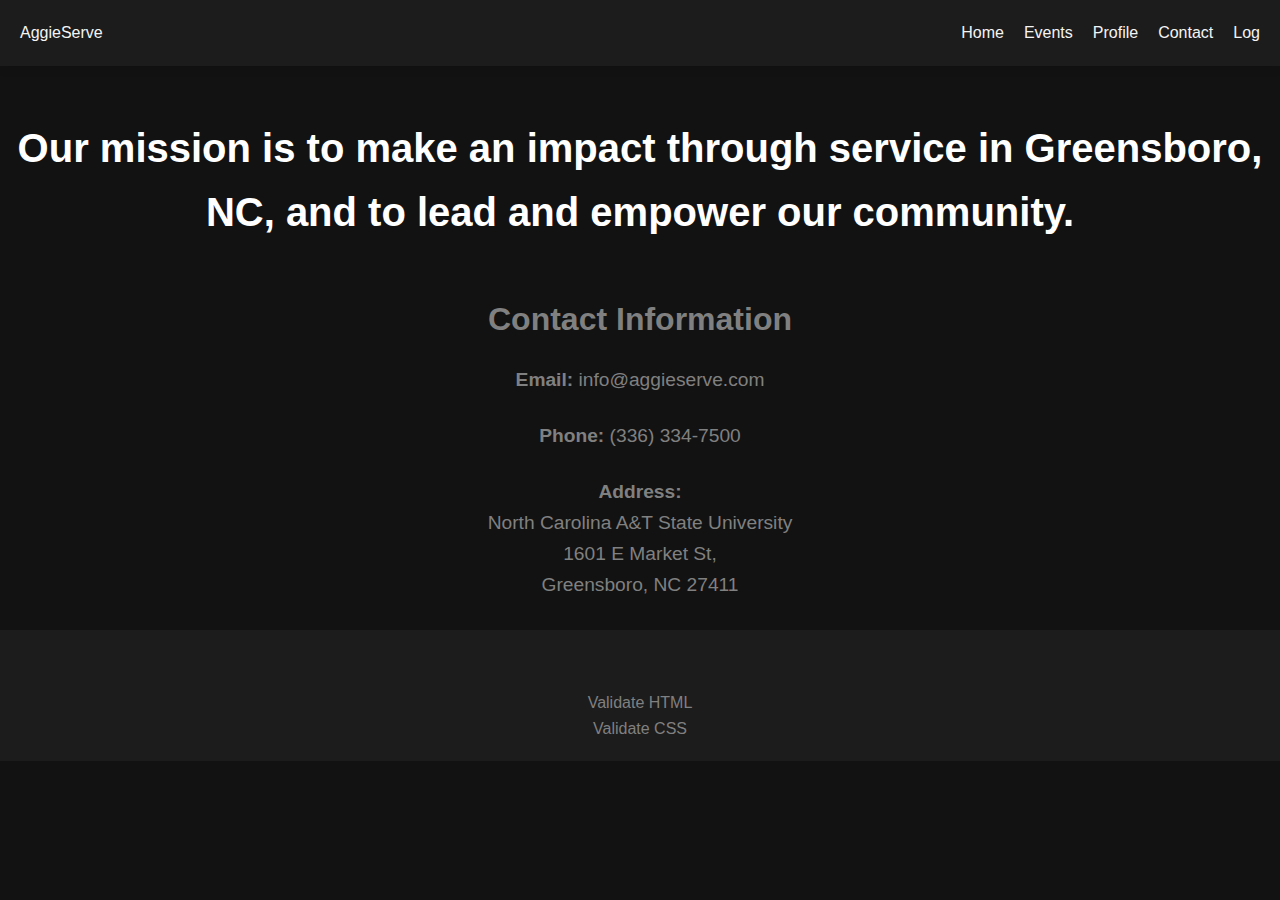
<file: contact.html>
<!DOCTYPE html>
<html lang="en">
<head>
    <meta charset="UTF-8">
    <meta name="viewport" content="width=device-width, initial-scale=1.0">
    <title>Contact Us - AggieServe</title>
    <link rel="stylesheet" href="styles.css">
</head>
<body>
    <!-- Header Section with working links-->
    <header>
        <nav>
            <div class="logo">AggieServe</div>
            <ul>
                <li><a href="index.html">Home</a></li>
                <li><a href="index.html#events">Events</a></li>
                <li><a href="profile.html">Profile</a></li>
                <li><a href="contact.html">Contact</a></li>
	        <li><a href="log.html">Log</a></li>
            </ul>
        </nav>
    </header>

    <!-- Mission Statement Section mission statement will also be displayed at the top-->
    <section class="contact-mission">
        <h1 class="mission-text">Our mission is to make an impact through service in Greensboro, NC, and to lead and empower our community.</h1>
    </section>

    <!-- Contact Information Section: email, address, phone, -->
    <section class="contact-info">
        <h2>Contact Information</h2>
        <p><strong>Email:</strong> info@aggieserve.com</p><br>
        <p><strong>Phone:</strong> (336) 334-7500</p><br>
        <p><strong>Address:</strong> <br>
           North Carolina A&T State University<br> 
           1601 E Market St,<br> 
           Greensboro, NC 27411
        </p>
    </section>

    <!-- Footer Section -->
    <footer>

    </footer>

<footer>
		<a href="https://validator.w3.org/check?uri=referer"
		referrerpolicy="unsafe-url"> Validate HTML </a> <br>

		<a href="https://jigsaw.w3.org/css-validator/check/referer"
		referrerpolicy="unsafe-url"> Validate CSS </a>
</footer>

</body>
</html>
</file>
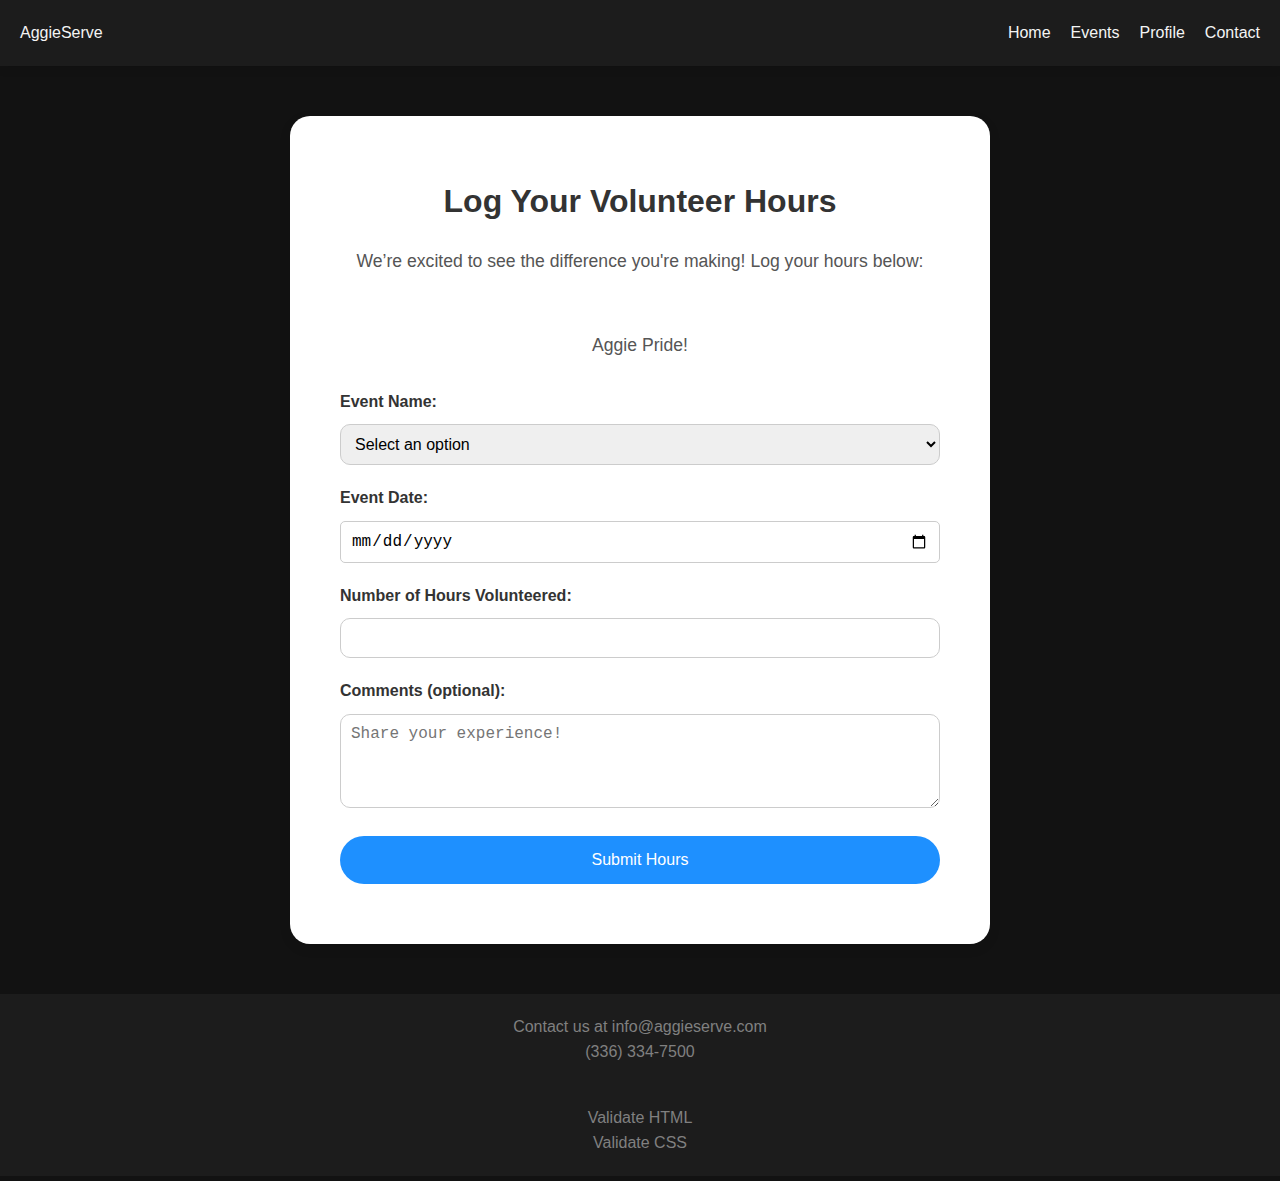
<file: log.html>
<!DOCTYPE html>
<html lang="en">
<head>
    <meta charset="UTF-8">
    <meta name="viewport" content="width=device-width, initial-scale=1.0">
    <title>Log Hours - AggieServe</title>
    <link rel="stylesheet" href="styles.css">
</head>
<body>
    <!-- Header Section -->
    <header>
        <nav>
            <div class="logo">AggieServe</div>
            <ul>
                <li><a href="index.html#home">Home</a></li>
                <li><a href="index.html#events">Events</a></li>
                <li><a href="profile.html">Profile</a></li>
                <li><a href="contact.html">Contact</a></li>
            </ul>
        </nav>
    </header>

    <!-- Log Hours Section where user will select the attended event and fill how many hours he or she volunteered. with a submit button at the end of form. the footer and header also has the consistent information eg validation links. User will also be able to add comments about the event so when we add the event to our history their personal experience will be added to the website as well.-->
    <section id="log-hours" class="log-hours-section">
        <h2 class="wave-text">Log Your Volunteer Hours</h2>
        <p>We’re excited to see the difference you're making! Log your hours below:</p><br>
	<p> Aggie Pride!<p>
<!-- selection menu for the event worked-->
        <div class="log-hours-form">
            <form action="/submit-hours" method="POST">
                <label for="event">Event Name:</label>
                <select id="event" name="event" required>
		    <option value="" disabled selected>Select an option</option>
                    <option value="Community Cleanup">Community Cleanup</option>
                    <option value="Food Bank Volunteering">Food Bank Volunteering</option>
                    <option value="Clock Tower Cleanup">Clock Tower Cleanup</option>
                    <option value="STEM Kids Middle School Visit">STEM Kids Middle School Visit</option>
                    <option value="Community Outreach">Community Outreach</option>
                </select>

                <label for="date">Event Date:</label>
                <input type="date" id="date" name="date" required>

                <label for="hours">Number of Hours Volunteered:</label>
                <input type="number" id="hours" name="hours" min="1" max="24" required>

                <label for="comments">Comments (optional):</label>
                <textarea id="comments" name="comments" rows="4" placeholder="Share your experience!"></textarea>

                <button type="submit" class="cta-btn">Submit Hours</button>
            </form>
        </div>
    </section>

    <!-- Footer Section -->
    <footer>
        <p>Contact us at info@aggieserve.com</p>
	<p>(336) 334-7500</p>
    </footer>

    <script src="scripts.js"></script>
<footer>
		<a href="https://validator.w3.org/check?uri=referer"
		referrerpolicy="unsafe-url"> Validate HTML </a> <br>

		<a href="https://jigsaw.w3.org/css-validator/check/referer"
		referrerpolicy="unsafe-url"> Validate CSS </a>
</footer>

</body>
</html>
</file>
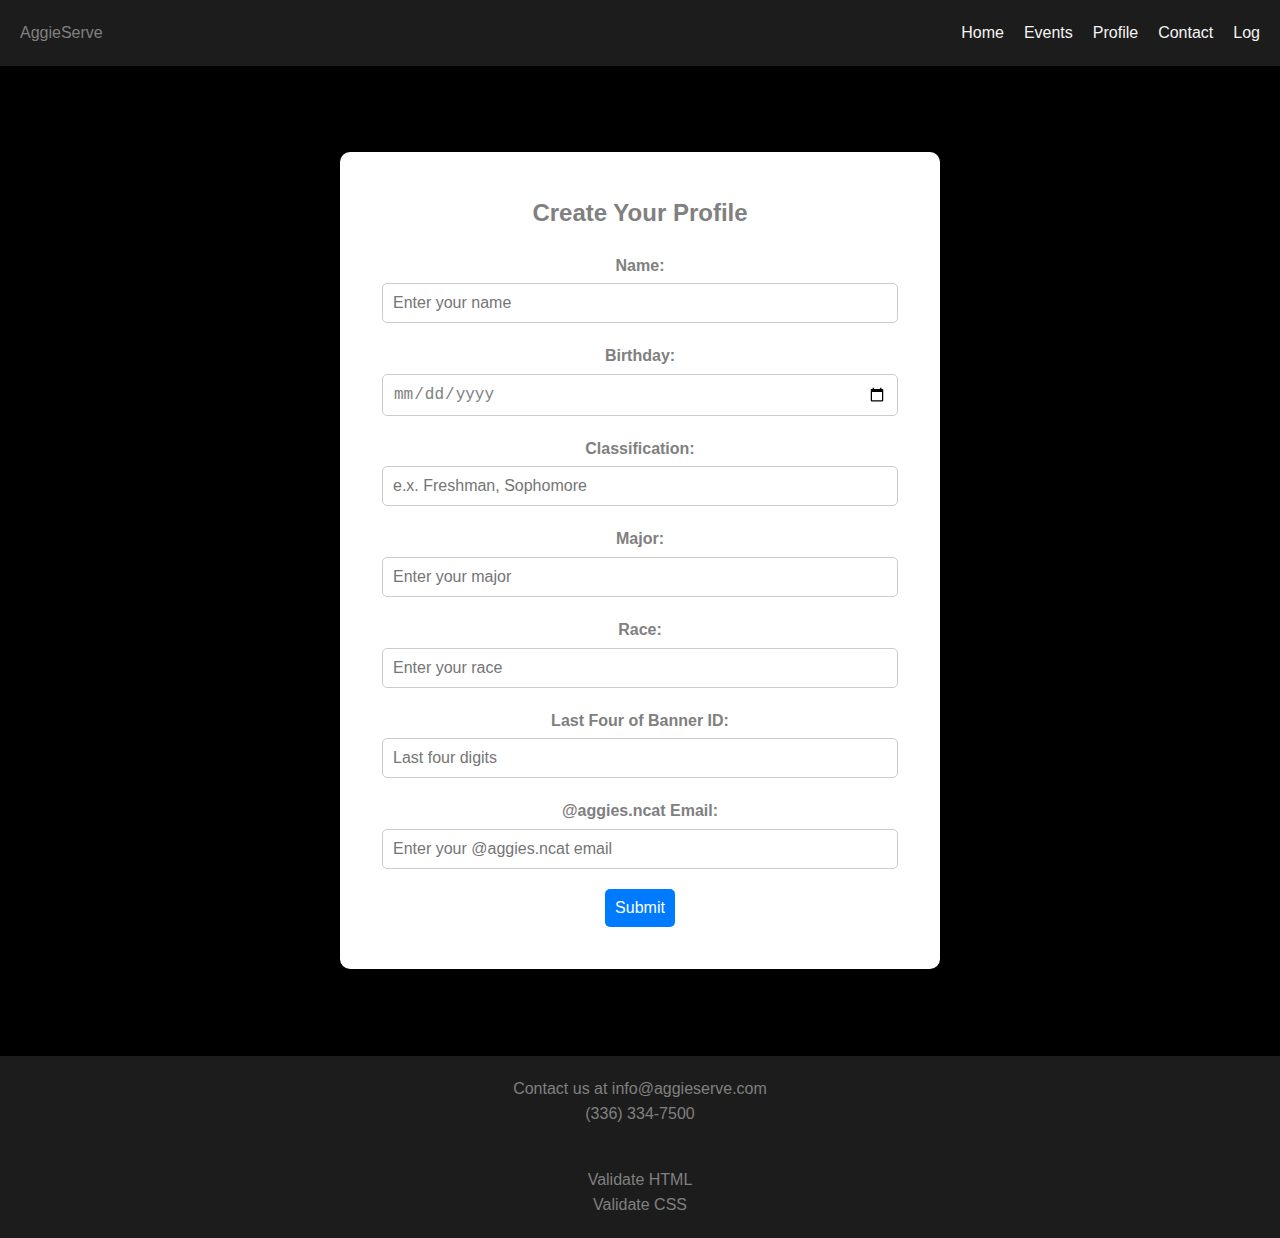
<file: profile.html>
<!DOCTYPE html>
<html lang="en">
<head>
    <meta charset="UTF-8">
    <meta name="viewport" content="width=device-width, initial-scale=1.0">
    <title>AggieServe - Profile</title>
    <link rel="stylesheet" href="styles.css">
    <link rel="stylesheet" href="profile.css">
</head>
<body>
    <!-- Header Section -->
    <header>
        <nav>
            <div class="logo">AggieServe</div>
            <ul>
                <li><a href="index.html#home">Home</a></li>
                <li><a href="index.html#events">Events</a></li>
                <li><a href="profile.html">Profile</a></li>
                <li><a href="contact.html">Contact</a></li>
		<li><a href="log.html">Log</a></li>
            </ul>
        </nav>
    </header>

    <!-- Profile Section where the user will enter in their information to create a user profile. Name, age, race, class and other necessary information-->
    <section class="profile">
        <div class="profile-card">
            <h2>Create Your Profile <span id="event-name"></span></h2>
      
            <form>
                <div class="form-group">
                    <label for="name">Name:</label>
                    <input type="text" id="name" placeholder="Enter your name" required>
                </div>
                <div class="form-group">
                    <label for="birthday">Birthday:</label>
                    <input type="date" id="birthday" required>
                </div>
                <div class="form-group">
                    <label for="classification">Classification:</label>
                    <input type="text" id="classification" placeholder="e.x. Freshman, Sophomore" required>
                </div>
                <div class="form-group">
                    <label for="major">Major:</label>
                    <input type="text" id="major" placeholder="Enter your major" required>
                </div>
                <div class="form-group">
                    <label for="race">Race:</label>
                    <input type="text" id="race" placeholder="Enter your race" required>
                </div>
                <div class="form-group">
                    <label for="banner-id">Last Four of Banner ID:</label>
                    <input type="text" id="banner-id" placeholder="Last four digits" required maxlength="4">
                </div>
                <div class="form-group">
                    <label for="email">@aggies.ncat Email:</label>
                    <input type="email" id="email" placeholder="Enter your @aggies.ncat email" required>
                </div>
                <button type="submit" class="submit-btn">Submit</button>
            </form>
        </div>
    </section>

    <!-- Footer Section -->
    <footer id="contact">
        <p>Contact us at info@aggieserve.com</p>
	<p>(336) 334-7500</p>
    </footer>

    <script>
        // Get URL parameters
        const urlParams = new URLSearchParams(window.location.search);
        const eventName = urlParams.get('event');
        const eventDate = urlParams.get('date');
        const eventLocation = urlParams.get('location');

        // Set event name and details in the page
        document.getElementById('event-name').textContent = eventName;
        document.getElementById('event-details').textContent = `Date: ${eventDate}, Location: ${eventLocation}`;
    </script>
<footer>
		<a href="https://validator.w3.org/check?uri=referer"
		referrerpolicy="unsafe-url"> Validate HTML </a> <br>

		<a href="https://jigsaw.w3.org/css-validator/check/referer"
		referrerpolicy="unsafe-url"> Validate CSS </a>
</footer>
</body>
</html>
</file>
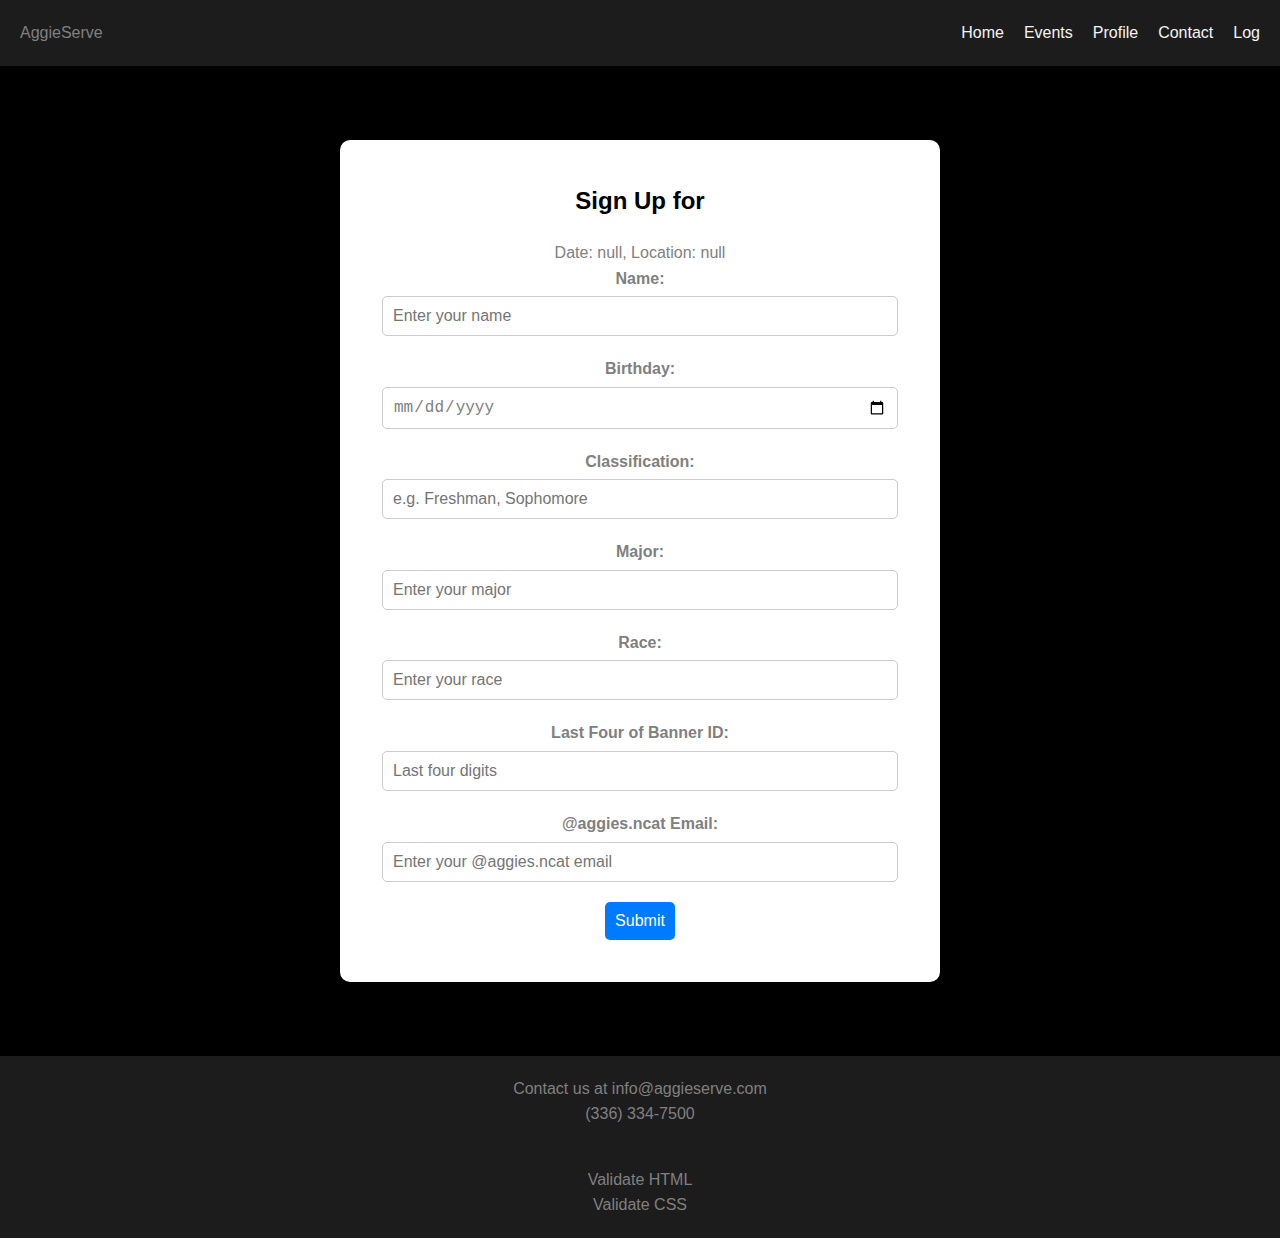
<file: signup.html>
<!DOCTYPE html>
<html lang="en">
<head>
    <meta charset="UTF-8">
    <meta name="viewport" content="width=device-width, initial-scale=1.0">
    <title>AggieServe - Sign Up</title>
    <link rel="stylesheet" href="styles.css">
    <link rel="stylesheet" href="signup.css">
</head>
<body>
    <!-- Header Section -->
    <header>
        <nav>
            <div class="logo">AggieServe</div>
            <ul>
                <li><a href="index.html#home">Home</a></li>
                <li><a href="index.html#events">Events</a></li>
                <li><a href="profile.html">Profile</a></li>
                <li><a href="#contact">Contact</a></li>
		<li><a href="log.html">Log</a></li>
            </ul>
        </nav>
    </header>

    <!-- Signup Section -->
    <section class="signup">
        <div class="signup-card">
            <h2>Sign Up for <span id="event-name"></span></h2>
            <p id="event-details"></p>
            <form>
                <div class="form-group">
                    <label for="name">Name:</label>
                    <input type="text" id="name" placeholder="Enter your name" required>
                </div>
                <div class="form-group">
                    <label for="birthday">Birthday:</label>
                    <input type="date" id="birthday" required>
                </div>
                <div class="form-group">
                    <label for="classification">Classification:</label>
                    <input type="text" id="classification" placeholder="e.g. Freshman, Sophomore" required>
                </div>
                <div class="form-group">
                    <label for="major">Major:</label>
                    <input type="text" id="major" placeholder="Enter your major" required>
                </div>
                <div class="form-group">
                    <label for="race">Race:</label>
                    <input type="text" id="race" placeholder="Enter your race" required>
                </div>
                <div class="form-group">
                    <label for="banner-id">Last Four of Banner ID:</label>
                    <input type="text" id="banner-id" placeholder="Last four digits" required maxlength="4">
                </div>
                <div class="form-group">
                    <label for="email">@aggies.ncat Email:</label>
                    <input type="email" id="email" placeholder="Enter your @aggies.ncat email" required>
                </div>
                <button type="submit" class="submit-btn">Submit</button>
            </form>
        </div>
    </section>

    <!-- Footer Section -->
    <footer id="contact">
        <p>Contact us at info@aggieserve.com</p>
	<p>(336) 334-7500</p>
    </footer>

    <script>
        // Get URL parameters
        const urlParams = new URLSearchParams(window.location.search);
        const eventName = urlParams.get('event');
        const eventDate = urlParams.get('date');
        const eventLocation = urlParams.get('location');

        // Set event name and details in the page
        document.getElementById('event-name').textContent = eventName;
        document.getElementById('event-details').textContent = `Date: ${eventDate}, Location: ${eventLocation}`;
    </script>
<footer>
		<a href="https://validator.w3.org/check?uri=referer"
		referrerpolicy="unsafe-url"> Validate HTML </a> <br>

		<a href="https://jigsaw.w3.org/css-validator/check/referer"
		referrerpolicy="unsafe-url"> Validate CSS </a>
</footer>
</body>
</html>
</file>
<file: profile.css>
* {
    color: grey; /* Inherit default color unless specified */
}

/* Profile Section */
.profile {
    display: flex;
    justify-content: center;
    align-items: center;
    height: 110vh; /* Full height */
    background-color: black; /* Black background */
}

.profile-card {
    background-color: white; /* Light card background */
    border: 2px solid white;
    padding: 40px;
    border-radius: 10px;
    box-shadow: 0 4px 20px rgba(0, 0, 0, 0.2);
    width: 600px; /* Card width */
    text-align: center;
}

.profile-card h2 {
    font-size: 24px;
    margin-bottom: 20px;
    color: grey; /* Set h2 text color to grey */
}

.form-group {
    margin-bottom: 20px;
}

label {
    display: block;
    margin-bottom: 5px;
    font-weight: bold;
    color: grey; /* Set label text color to grey */
}

input[type="text"],
input[type="email"],
input[type="tel"],
input[type="date"] {
    width: 100%;
    padding: 10px;
    border: 1px solid #ccc;
    border-radius: 5px;
    font-size: 16px;
    color: grey; /* Set input text color to grey */
}

.submit-btn {
    background-color: #007bff; /* Blue button */
    color: white; /* Keep button text white */
    padding: 10px;
    border: none;
    border-radius: 5px;
    cursor: pointer;
    font-size: 16px;
}

.submit-btn:hover {
    background-color: #0056b3; /* Darker blue on hover */
}
</file>
<file: signup.css>
/* Universal Selector for Text Color */
* {
    color: grey; /* Make all text grey */
}

/* Signup Section */
.signup {
    display: flex;
    justify-content: center;
    align-items: center;
    height: 110vh; /* Full height */
    background-color: black; /* Black background */
}

.signup-card {
    background-color: white; /* Light card background */
    border: 2px solid white; /* yellow */
    padding: 40px;
    border-radius: 10px;
    box-shadow: 0 4px 20px rgba(0, 0, 0, 0.2);
    width: 600px; /* Card width */
    text-align: center;
}

.signup-card h2 {
    font-size: 24px;
    margin-bottom: 20px;
}

.form-group {
    margin-bottom: 20px;
}

label {
    display: block;
    margin-bottom: 5px;
    font-weight: bold;
    color: grey; /* Labels are also grey */
}

input[type="text"],
input[type="email"],
input[type="tel"],
input[type="date"] {
    width: 100%;
    padding: 10px;
    border: 1px solid #ccc;
    border-radius: 5px;
    font-size: 16px;
    color: grey;
}

.submit-btn {
    background-color: #007bff; /* Blue button */
    color: white;
    padding: 10px;
    border: none;
    border-radius: 5px;
    cursor: pointer;
    font-size: 16px;
}

.submit-btn:hover {
    background-color: #0056b3; /* Darker blue on hover */
}
</file>
<file: styles.css>
/* General Reset ------------------*/
* {
    margin: 0;
    padding: 0;
    box-sizing: border-box;
}

/* Body -------------*/
body {
    font-family: 'Arial', sans-serif;
    line-height: 1.6;
    background-color: #121212; /* Dark background */
    color: #f4f4f4; /* Light text */
}



/* Header -----------------------*/



header {
    background-color: #1c1c1c; /* Dark header background */
    padding: 20px;
    box-shadow: 0 2px 10px rgba(0, 0, 0, 0.1);
}

header nav {
    display: flex;
    justify-content: space-between;
    align-items: center;
}

header.logo {
    font-size: 24px;
    font-weight: bold;
    color: #f4f4f4; /* Light text for logo */
}

header ul {
    list-style: none;
    display: flex;
}

header ul li {
    margin-left: 20px;
}

header ul li a {
    text-decoration: none;
    color: #f4f4f4; /* Light text for nav links */
    font-size: 16px;
}

/* Hero Section background image */
.hero {
    background: url('/Users/seanjune/Desktop/cst 231/Project AggieServe Pt2/images/ncatlog.png') no-repeat center center/cover;

    text-align: center;
    color:white; /* Light text for hero section */
    padding: 300px 300px;
}

.hero h1 {
    font-size: 50px;
    margin-bottom: 20px;
}

/* Wave Animation for Header Text. Used YouTube as well as other resources to complete. It adds more creativity in the website. May add some more nice effects to other areas. */
@keyframes wave {
    0% { transform: translateX(0); }
    20% { transform: translateX(5px) rotate(2deg); }
    40% { transform: translateX(-5px) rotate(-2deg); }
    60% { transform: translateX(5px) rotate(2deg); }
    80% { transform: translateX(-5px) rotate(-2deg); }
    100% { transform: translateX(0); }
}

.wave-text {
    display: inline-block;
    font-size: 50px;
    margin-bottom: 20px;
    animation: wave 2s infinite ease-in-out;
    color: #f4f4f4; /* Light text for hero section */
}

.hero p {
    font-size: 20px;
    margin-bottom: 30px;
}

.cta-btn {
    background-color: #007bff;
    color: white;
    padding: 15px 30px;
    text-decoration: none;
    border-radius: 5px;
}

.cta-btn:hover {
    background-color: #000066; /* Dark blue hover effect */
    color: #cce7ff; /* Light blue text on hover */
}

/* Header Section Navigation Hover Effect */
header nav ul li a:hover {
    color: #cce7ff; /* blue*/
    background-color: 1c1c1c;
}

/* Event Section ---------------------*/
.events {
    padding: 40px 20px;
    text-align: center;
}

.event-list {
    display: flex;
    flex-wrap: wrap;
    justify-content: center;
}

/* Event Card --------------------------*/
.event-card {
    background-color: #1e1e1e; /* Dark background for event cards */
    box-shadow: 0 2px 10px rgba(0, 0, 0, 0.5);
    margin: 15px;
    padding: 20px;
    width: 500px;
    height: 550px; 
    text-align: left;
    border-radius: 8px;
    position: relative; 
    display: flex;
    flex-direction: column;
    justify-content: flex-end; /* Push content to the bottom */
    background-size: cover;  /* image covers the entire card */
    background-position: center;  /* Center image */
    background-repeat: no-repeat;
}

.history-section {
    text-align: center; /* Center-aligns the text within the section */
    padding: 20px; /* Adds some space around the section */
}

.history-section h1 {
    font-size: 2.5em; /* Adjust the font size of the title if needed */
    margin-bottom: 10px; /* Adds space between the title and paragraph */
}

.history-section p {
    font-size: 1.2em; /* Adjust the font size of the paragraph */
    margin-bottom: 20px; /* Adds space below the paragraph */
}


/* Home page Event Cards ---------------------*/
.event-card {
    position: relative; 
    width: 500px;
    height: 550px; 
    border-radius: 8px;
    overflow: hidden; /* Ensure no content overflows the card */
    color: white; 
    margin: 15px;
}
/* Event text images link */
.event-card-1 {
border: 2px solid white;
    background-image: url('/Users/seanjune/Desktop/cst 231/Project AggieServe Pt2/images/comcleanup.jpg');
}

.event-card-2 {
border: 2px solid white;
    background-image: url('/Users/seanjune/Desktop/cst 231/Project AggieServe Pt2/images/FoodCommunity.jpeg');
}

.event-card-3 {
border: 2px solid white;
    background-image: url('/Users/seanjune/Desktop/cst 231/Project AggieServe Pt2/images/DeeseClockTower.jpg');
}

.event-card-4 {
border: 2px solid white;
    background-image: url('/Users/seanjune/Desktop/cst 231/Project AggieServe Pt2/images/stem2.jpg');
}

.event-card-5 {
border: 2px solid white;
    background-image: url('/Users/seanjune/Desktop/cst 231/Project AggieServe Pt2/images/Communityoutreach.jpg');
}

/* Event card text ----------------------*/
.event-card h3, .event-card p {
    
    position: relative;
    z-index: 2; /* Place content over the image */
    padding: 15px; /* Add padding to the text for readability */
    background-color: rgba(0, 0, 0, 0.5); /* Add a transparent background for better readability */
    border-radius: 8px;
}

/* Button styles within event card ---------------*/
.event-btn {
    background-color: #white;
    color: white;
    padding: 10px 20px;
    text-decoration: none;
    border-radius: 5px;
    display: inline-block;
    margin-top: 10px;
    position: relative;
    z-index: 2; /* Keep button above the image */
}



/* Footer */
footer {
    background-color: #1c1c1c; /* Dark footer background */
    color: #f4f4f4;
    text-align: center;
    padding: 20px;
}

/* Button styles -------------------*/
.event-btn {
    background-color: #4169E1;
    color: white;
    padding: 15px 30px;
    font-size: 16px;
    border: none;
    border-radius: 5px;
    cursor: pointer;
}

.desc-toggle {
    color: #add8e6; /* Color of the text */
    cursor: pointer; /* Change cursor to pointer on hover */
    text-decoration: underline; 
    display: inline-block; /* Keeps it inline */
    margin-top: 10px;
    padding: 5px;
}

.desc-toggle:hover {
    color: #000066; /* Dark blue on hover */
}


/* Event Description Box ---------------------------------------*/
.event-desc {
    background-color: #4169E1; /* Light background color for the description box */
    color: white; /* Dark text color */
    padding: 15px; /* Padding inside the description box */
    border-radius: 5px; /* Rounded corners */
    display: none; /* Hidden by default */
    margin-top: 10px; /* Space between button and description box */
    font-size: 14px; /* Font size for description */
}

/* Mission Text Style -------------------------------------*/
.mission-text {
    font-size: 2.5em;
    font-weight: bold;
    text-align: center;
    margin: 50px 0;
    color: white; /* Light text color */
}

/* Contact Info Style -------------------------------------*/
.contact-info {
    text-align: center;
    margin: 30px 0;
    color: grey
}

.contact-info p {
    font-size: 1.2em;
    color: grey;
}

.contact-info h2 {
    font-size: 2em;
    margin-bottom: 20px;
    color: 007bff; /* Highlight color for heading */
}

/* Log Hours Section style. white rectangle card black text. Aligned to the left ---------------------*/
.log-hours-section {
    background-color: white;
    padding: 60px 20px;
    text-align: center;
    border-radius: 20px;
    margin: 50px auto;
    width: 80%;
    max-width: 700px;
    box-shadow: 0 4px 12px rgba(0, 0, 0, 0.1);
}

.log-hours-section h2 {
    font-size: 2rem;
    color: #333;
    margin-bottom: 20px;
}

.log-hours-section p {
    font-size: 1.1rem;
    color: #555;
    margin-bottom: 30px;
}

.log-hours-form {
    max-width: 600px;
    margin: 0 auto;
}

.log-hours-form label {
    display: block;
    font-size: 1rem;
    color: #333;
    margin-bottom: 10px;
    text-align: left;
}

.log-hours-form input,
.log-hours-form select,
.log-hours-form textarea {
    width: 100%;
    padding: 10px;
    margin-bottom: 20px;
    border-radius: 10px;
    border: 1px solid #ccc;
    font-size: 1rem;
}

.log-hours-form textarea {
    resize: vertical;
}

.log-hours-form button {
    background-color: #1e90ff;
    color: white;
    border: none;
    padding: 15px 25px;
    border-radius: 30px;
    font-size: 1rem;
    cursor: pointer;
    transition: background-color 0.3s ease;
    display: inline-block;
    width: 100%;
}

.log-hours-form button:hover {
    background-color: #1c7dcc;
}

/* Signup Section -----------------------------------*/
.signup {
    display: flex;
    justify-content: center;
    align-items: center;
    height: 100vh; /* Full height */
    background-color: black; /* Light gray background */
}

.signup-card {
    background-color: white; /* White card background */
    border: 2px solid black; /* Blue border */
    padding: 40px;
    border-radius: 10px;
    box-shadow: 0 4px 20px rgba(0, 0, 0, 0.2);
    width: 500px; /* Increased card width */
    text-align: left;
}

.signup-card h2 {
    font-size: 24px;
    margin-bottom: 20px;
    color: black; /* Darker black text */
}

.form-group {
    margin-bottom: 20px;
}

label {
    display: block;
    margin-bottom: 5px;
    font-weight: bold;
    color: black; /* Darker black text */
}

input[type="text"],
input[type="email"],
input[type="tel"],
input[type="date"] {
    width: 100%;
    padding: 10px;
    border: 1px solid #ccc;
    border-radius: 5px;
    font-size: 16px;
}

.submit-btn {
    background-color: #007bff; /* Blue button */
    color: white;
    padding: 10px;
    border: none;
    border-radius: 5px;
    cursor: pointer;
    font-size: 16px;
}

.submit-btn:hover {
    background-color: #0056b3; /* Darker blue on hover */
}

.submit-btn {
    background-color: #007bff; /* Blue button */
    color: white;
    padding: 10px;
    border: none;
    border-radius: 5px;
    cursor: pointer;
    font-size: 16px;
}

.submit-btn:hover {
    background-color: #0056b3; /* Darker blue on hover */
}


/* Footer Styling -------------------------------*/
footer a {
    color: grey; /* Set footer link color to grey */
    text-decoration: none; /* Remove underline from links */
}
footer {
    background-color: #1c1c1c;
    padding: 20px;
    text-align: center;
    color: grey;
}


.event-btn:hover {
    background-color: #000066;
}
</file>
